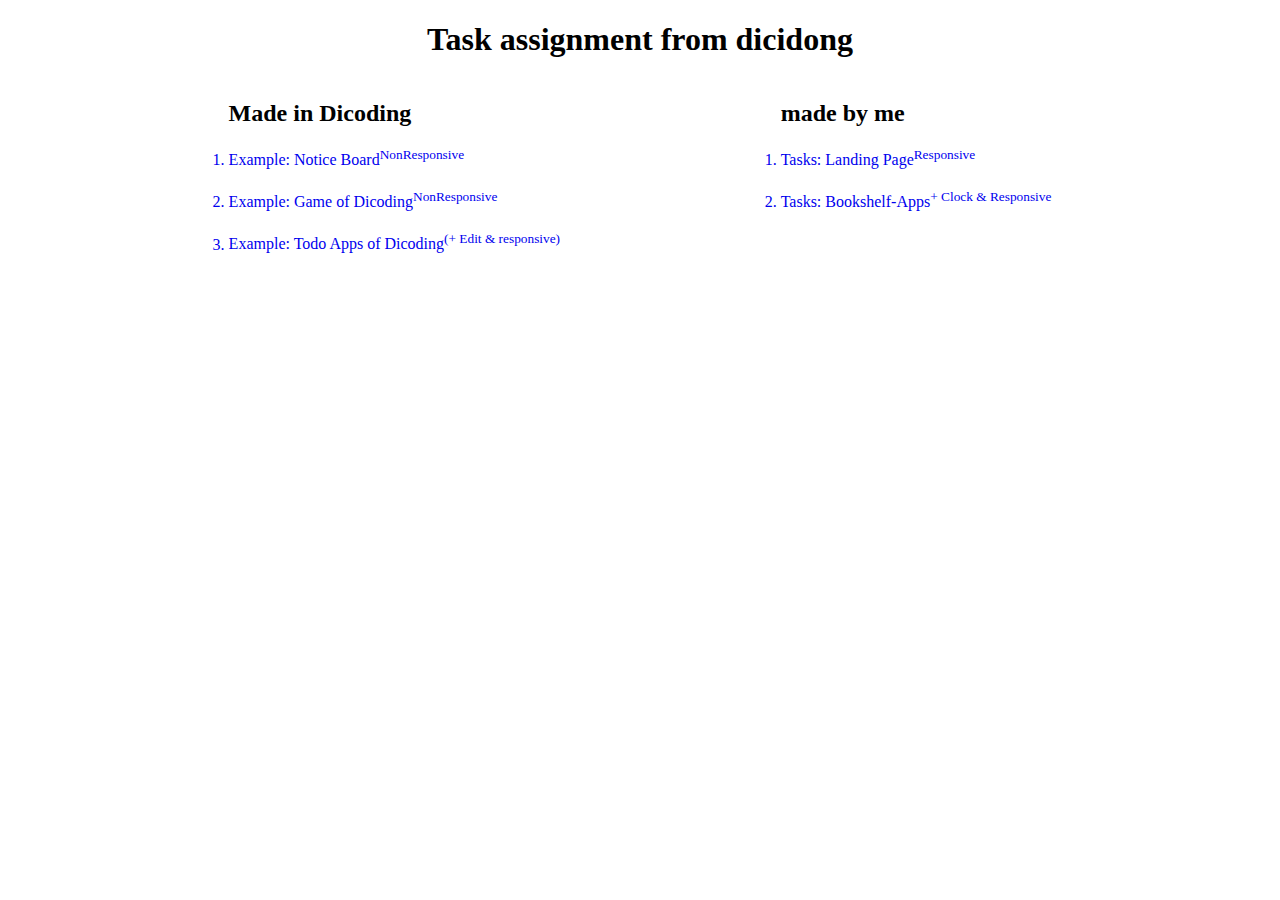
<file: index.html>
<!DOCTYPE html>
<html lang="en">
  <head>
    <meta charset="UTF-8" />
    <meta http-equiv="X-UA-Compatible" content="IE=edge" />
    <meta name="viewport" content="width=device-width, initial-scale=1.0" />
    <style>
      body > h1 {
        text-align: center;
      }
      .container {
        display: flex;
        justify-content: space-evenly;
      }
      ol {
        display: flex;
        flex-direction: column;
        gap: 20px;
        padding: 0;
      }
      a {
        text-decoration: none;
      }
      sup {
        font-size: smaller;
      }
    </style>
    <title>Dicoding</title>
  </head>
  <body>
    <h1>Task assignment from dicidong</h1>
    <div class="container">
      <div>
        <h2>Made in Dicoding</h2>

        <ol>
          <a href="./webStorageJSON/" target="_blank"
            ><li>Example: Notice Board<sup>NonResponsive</sup></li></a
          >
          <a href="./webStorageGame/" target="_blank"
            ><li>Example: Game of Dicoding<sup>NonResponsive</sup></li></a
          >
          <a href="./todoapps/index.html" target="_blank"
            ><li>
              Example: Todo Apps of Dicoding<sup>(+ Edit & responsive)</sup>
            </li></a
          >
        </ol>
      </div>
      <div>
        <h2>made by me</h2>
        <ol>
          <a href="./facebook/index.html" target="_blank">
            <li>Tasks: Landing Page<sup>Responsive</sup></li>
          </a>
          <a href="./Bookshelf-Apps/index.html" target="_blank">
            <li>Tasks: Bookshelf-Apps<sup>+ Clock & Responsive</sup></li>
          </a>
        </ol>
      </div>
    </div>
  </body>
</html>
</file>
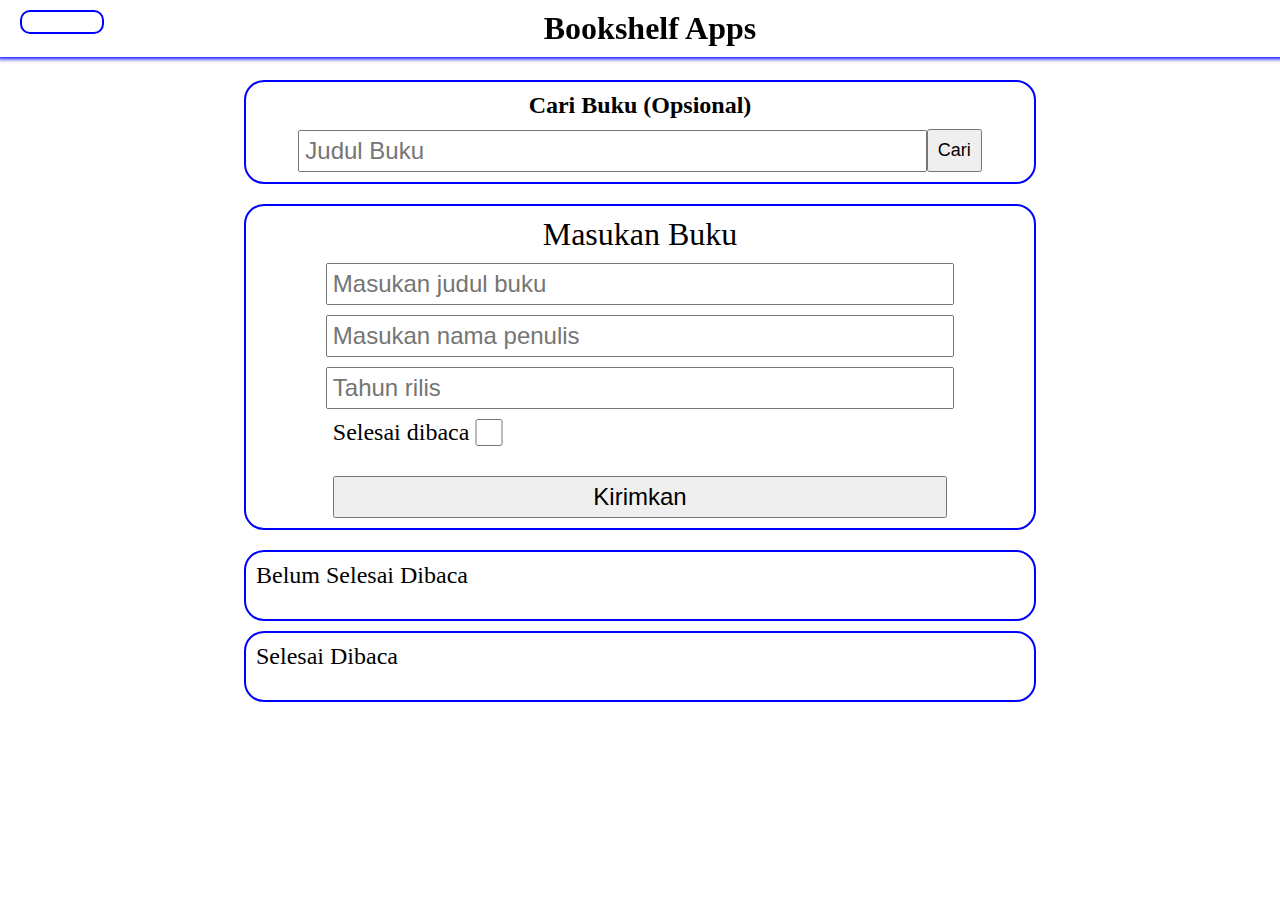
<file: Bookshelf-Apps/index.html>
<!DOCTYPE html>
<html lang="en">
  <head>
    <meta charset="UTF-8" />
    <meta http-equiv="X-UA-Compatible" content="IE=edge" />
    <meta name="viewport" content="width=device-width, initial-scale=1.0" />
    <title>Bookshelf Apps</title>
    <link rel="stylesheet" href="./style.css" />
    <link rel="stylesheet" href="./responsive.css" />
    <script src="./script.js"></script>
  </head>
  <body>
    <div id="root"></div>
  </body>
</html>
</file>
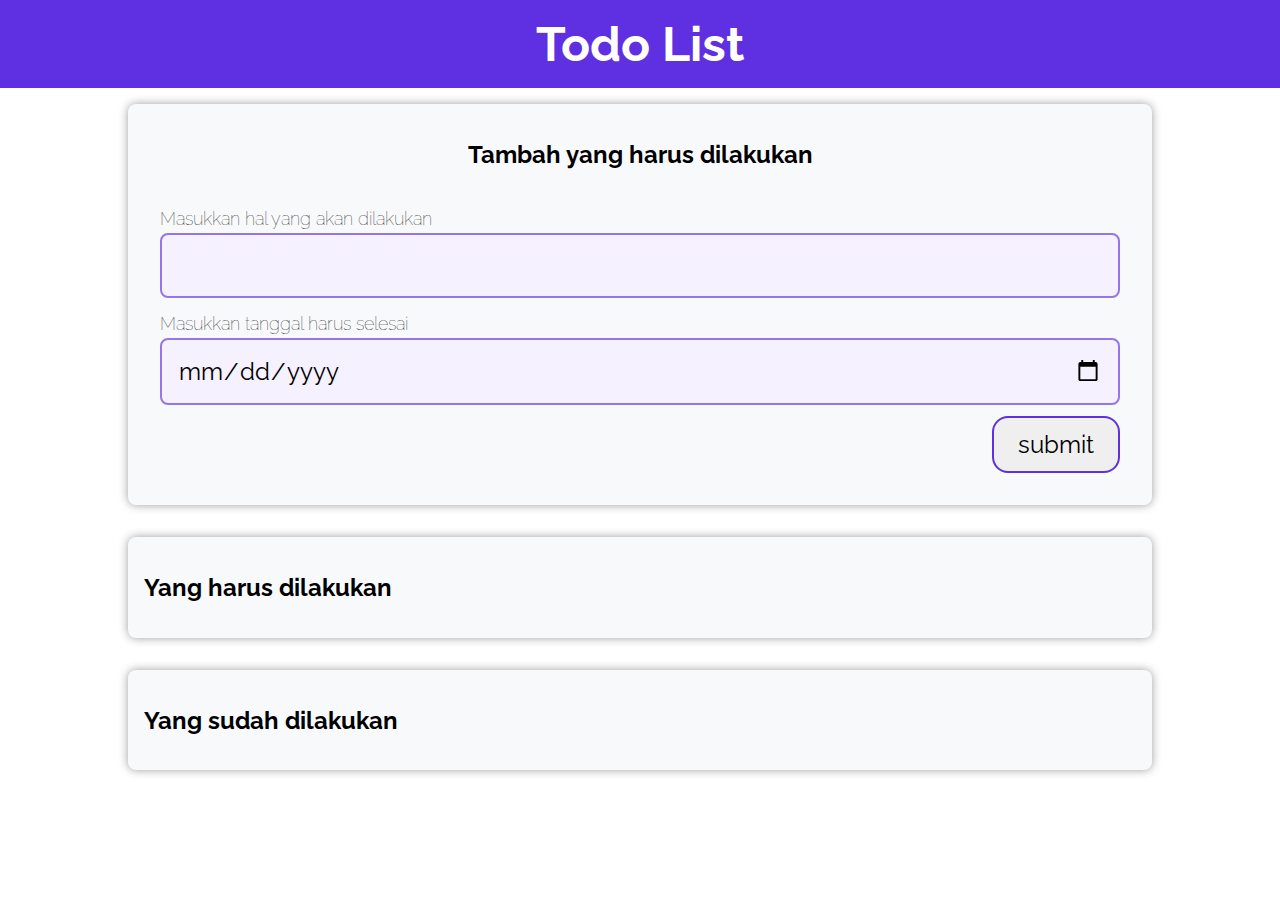
<file: todoapps/index.html>
<!DOCTYPE html>
<html lang="en">
  <head>
    <meta charset="UTF-8" />
    <meta http-equiv="X-UA-Compatible" content="IE=edge" />
    <meta name="viewport" content="width=device-width, initial-scale=1.0" />
    <title>Todo Apps</title>
    <link rel="stylesheet" href="./style.css" />
  </head>

  <body>
    <header>
      <h1>Todo List</h1>
    </header>

    <div class="wrapper">
      <div class="container bg-white shadow" id="add-todo">
        <h2 class="container-header text-center">
          Tambah yang harus dilakukan
        </h2>
        <form class="form" action="#" id="form">
          <div class="form-group form-title">
            <label for="title">Masukkan hal yang akan dilakukan</label>
            <input type="text" id="title" name="title" required />
          </div>
          <div class="form-group form-title">
            <label for="date">Masukkan tanggal harus selesai</label>
            <input type="date" id="date" name="date" required />
          </div>
          <div class="box-button">
            <button
              type="submit"
              value="Submit"
              name="Submit"
              class="btn-submit"
            >
              submit
            </button>
          </div>
        </form>
      </div>
    </div>
    <div class="box">
      <div class="container">
        <h2 class="container-header">Yang harus dilakukan</h2>
        <div class="list-item" id="todos"></div>
      </div>
      <div class="container">
        <h2 class="container-header">Yang sudah dilakukan</h2>
        <div class="list-item" id="completed-todos"></div>
      </div>
    </div>
    <script src="./script.js"></script>
  </body>
</html>
</file>
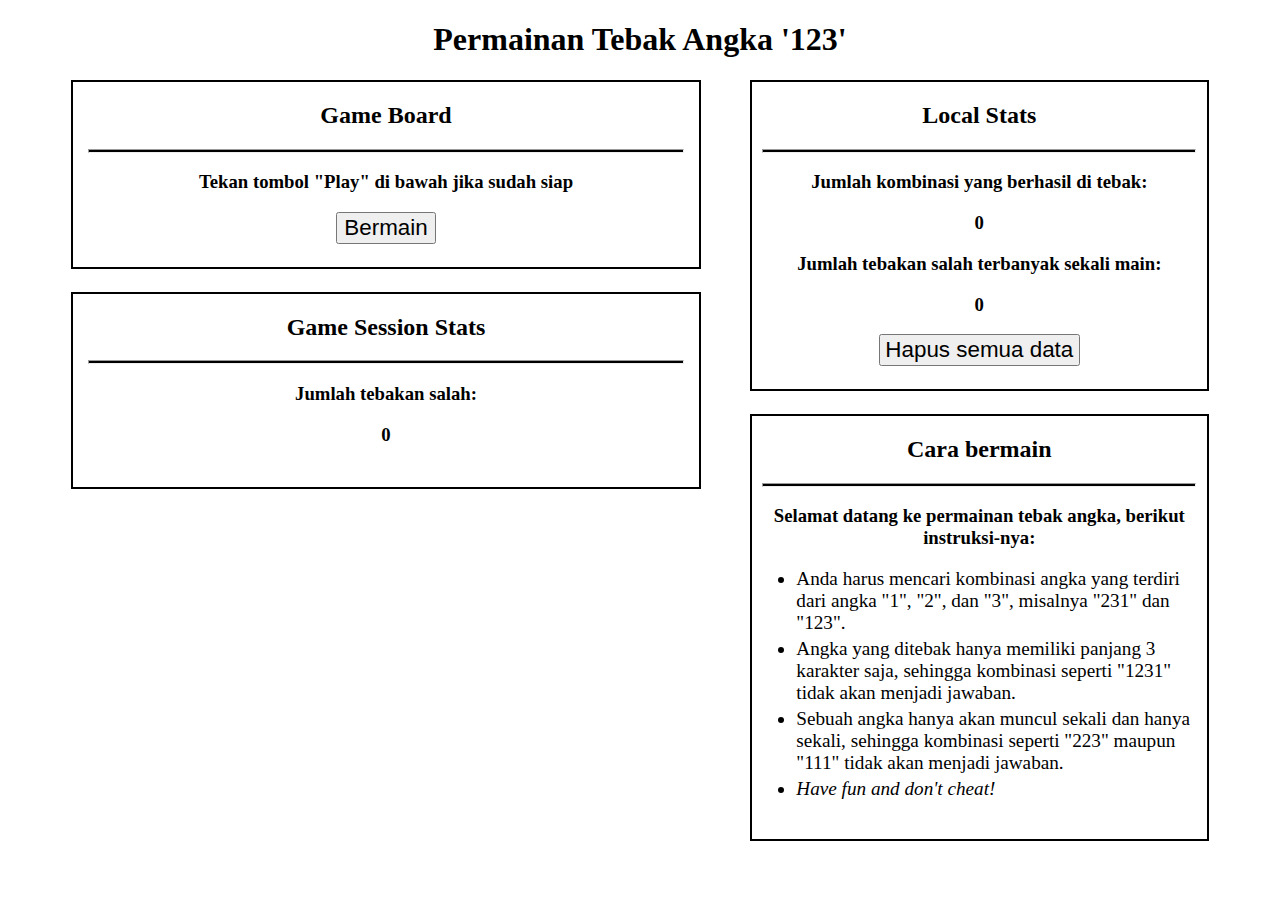
<file: webStorageGame/index.html>
<!DOCTYPE html>
<html>
  <head>
    <title>Web Storage Game</title>
    <style>
      hr {
        height: 2px;
        color: black;
        background-color: black;
        width: 95%;
      }

      li {
        margin-top: 1%;
        margin-bottom: 1%;
        font-size: 120%;
      }

      .contents {
        margin-left: 5%;
        margin-right: 5%;
      }

      .child-content {
        border: 2px solid black;
        padding-bottom: 2%;
        margin-bottom: 1%;
      }

      .button {
        padding-left: 1%;
        padding-right: 1%;
        font-size: 140%;
      }

      .answer-button {
        margin-left: 2%;
        margin-right: 2%;
        padding: 2%;
        font-size: 140%;
        width: 12%;
      }

      #total-stats {
        float: right;
        width: 40%;
        height: 50%;
      }

      #gameboard {
        float: left;
        width: 55%;
        height: 40%;
      }

      #session-stats {
        float: left;
        margin-top: 1%;
        width: 55%;
      }

      #instructions {
        float: right;
        margin-top: 1%;
        width: 40%;
      }

      #instructions-list {
        margin-left: 1%;
        margin-right: 1%;
      }
    </style>
  </head>
  <body>
    <h1 align="center">Permainan Tebak Angka '123'</h1>
    <div class="contents">
      <div class="child-content" id="total-stats" align="center">
        <h2>Local Stats</h2>
        <hr />
        <div id="all-local-stats">
          <div class="local-stat-item">
            <h3>Jumlah kombinasi yang berhasil di tebak:</h3>
            <h3 id="local-total-victory-field"></h3>
          </div>
          <div class="local-stat-item">
            <h3>Jumlah tebakan salah terbanyak sekali main:</h3>
            <h3 id="local-maximum-attempt-field"></h3>
          </div>
          <button class="button" id="destroy-data-button">
            Hapus semua data
          </button>
        </div>
      </div>

      <div class="child-content" id="gameboard" align="center">
        <h2>Game Board</h2>
        <hr />
        <div id="before-game-display">
          <h3>Tekan tombol "Play" di bawah jika sudah siap</h3>
          <button class="button" id="play-button">Bermain</button>
        </div>
        <div id="during-game-display" hidden>
          <h3>Silahkan menebak angka!</h3>
          <h3>Jawaban Anda:</h3>
          <h1>
            "<u><span id="session-user-answer-field"></span></u>"
          </h1>
          <button class="answer-button" id="answer-1-button">1</button>
          <button class="answer-button" id="answer-2-button">2</button>
          <button class="answer-button" id="answer-3-button">3</button>
          <h3>
            "<span id="session-user-wrong-answer-field"></span>" bukanlah
            jawabannya...
          </h3>
          <br /><br />
        </div>
        <div id="after-game-display" hidden>
          <h3>Selamat tebakan Anda benar!</h3>
          <h3>Jawabannya adalah:</h3>
          <h1>"<span id="session-true-answer-field"></span>"</h1>
          <h3><i></i>Refresh halaman ini untuk mencoba lagi</h3>
        </div>
      </div>

      <div class="child-content" id="session-stats" align="center">
        <h2>Game Session Stats</h2>
        <hr />
        <div id="all-session-stats">
          <div class="session-stat-item">
            <h3>Jumlah tebakan salah:</h3>
            <h3 id="session-user-attempts-amount-field"></h3>
          </div>
        </div>
      </div>

      <div class="child-content" id="instructions">
        <h2 align="center">Cara bermain</h2>
        <hr />
        <h3 align="center">
          Selamat datang ke permainan tebak angka, berikut instruksi-nya:
        </h3>
        <ul id="instructions-list" align="left">
          <li>
            Anda harus mencari kombinasi angka yang terdiri dari angka "1", "2",
            dan "3", misalnya "231" dan "123".
          </li>
          <li>
            Angka yang ditebak hanya memiliki panjang 3 karakter saja, sehingga
            kombinasi seperti "1231" tidak akan menjadi jawaban.
          </li>
          <li>
            Sebuah angka hanya akan muncul sekali dan hanya sekali, sehingga
            kombinasi seperti "223" maupun "111" tidak akan menjadi jawaban.
          </li>
          <li><i>Have fun and don't cheat!</i></li>
        </ul>
      </div>
    </div>
    <script>
      //inisialiasi variabel untuk menampung elemen dokumen
      const localTotalVictoryField = document.getElementById(
        "local-total-victory-field"
      );
      const localMaximumAttemptField = document.getElementById(
        "local-maximum-attempt-field"
      );
      const destroyDataButton = document.getElementById("destroy-data-button");
      const playButton = document.getElementById("play-button");
      const beforeGameDisplay = document.getElementById("before-game-display");
      const duringGameDisplay = document.getElementById("during-game-display");
      const afterGameDisplay = document.getElementById("after-game-display");
      const answerButton1 = document.getElementById("answer-1-button");
      const answerButton2 = document.getElementById("answer-2-button");
      const answerButton3 = document.getElementById("answer-3-button");
      const sessionUserAnswerField = document.getElementById(
        "session-user-answer-field"
      );
      const sessionUserWrongAnswerField = document.getElementById(
        "session-user-wrong-answer-field"
      );
      const sessionTrueAnswerField = document.getElementById(
        "session-true-answer-field"
      );
      const sessionUserAttemptsField = document.getElementById(
        "session-user-attempts-amount-field"
      );

      //inisialisasi fungsi untuk menghasilkan jawaban permainan
      function getAnswer() {
        let answer = "123".split("");
        for (let i = 0; i < answer.length; i++) {
          let j = Math.floor(Math.random() * (i + 1));
          let tmp = answer[i];
          answer[i] = answer[j];
          answer[j] = tmp;
        }
        return answer.join("");
      }

      //inisialiasi key untuk session storage
      const sessionAnswerKey = "SESSION_ANSWER";
      const sessionUserAttemptsKey = "SESSION_USER_ATTEMPTS";

      //inisialisasi key untuk local storage
      const localTotalVictoryKey = "LOCAL_TOTAL_VICTORIES_PLAYED";
      const localMaximumAttemptsKey = "LOCAL_MAXIMUM_ATTEMPTS";

      window.addEventListener("load", function () {
        if (typeof Storage !== "undefined") {
          // inisiliasi semua item web storage yang kita akan gunakan jika belum ada
          if (sessionStorage.getItem(sessionAnswerKey) === null) {
            sessionStorage.setItem(sessionAnswerKey, "");
          }
          if (sessionStorage.getItem(sessionUserAttemptsKey) === null) {
            sessionStorage.setItem(sessionUserAttemptsKey, 0);
          }
          if (localStorage.getItem(localTotalVictoryKey) === null) {
            localStorage.setItem(localTotalVictoryKey, 0);
          }
          if (localStorage.getItem(localMaximumAttemptsKey) === null) {
            localStorage.setItem(localMaximumAttemptsKey, 0);
          }
        } else {
          alert("Browser yang Anda gunakan tidak mendukung Web Storage");
        }
        // inisialiasi semua nilai field pada dokumen yang menggunakan nilai dari web storage
        sessionUserAttemptsField.innerText = sessionStorage.getItem(
          sessionUserAttemptsKey
        );
        localTotalVictoryField.innerText =
          localStorage.getItem(localTotalVictoryKey);
        localMaximumAttemptField.innerText = localStorage.getItem(
          localMaximumAttemptsKey
        );
      });

      playButton.addEventListener("click", function () {
        sessionStorage.setItem(sessionAnswerKey, getAnswer());
        beforeGameDisplay.setAttribute("hidden", true);
        duringGameDisplay.removeAttribute("hidden");
      });

      answerButton1.addEventListener("click", function () {
        sessionUserAnswerField.innerText += "1";
        if (sessionUserAnswerField.innerText.length == 3) {
          checkAnswer(sessionUserAnswerField.innerText);
        }
      });

      answerButton2.addEventListener("click", function () {
        sessionUserAnswerField.innerText += "2";
        if (sessionUserAnswerField.innerText.length == 3) {
          checkAnswer(sessionUserAnswerField.innerText);
        }
      });

      answerButton3.addEventListener("click", function () {
        sessionUserAnswerField.innerText += "3";
        if (sessionUserAnswerField.innerText.length == 3) {
          checkAnswer(sessionUserAnswerField.innerText);
        }
      });

      function checkAnswer(userGuess) {
        const answer = sessionStorage.getItem(sessionAnswerKey);
        if (userGuess == answer) {
          duringGameDisplay.setAttribute("hidden", true);
          afterGameDisplay.removeAttribute("hidden");
          sessionTrueAnswerField.innerText = answer;
          updateScore();
        } else {
          const previousAttemptAmount = parseInt(
            sessionStorage.getItem(sessionUserAttemptsKey)
          );
          sessionStorage.setItem(
            sessionUserAttemptsKey,
            previousAttemptAmount + 1
          );
          sessionUserAttemptsField.innerText = sessionStorage.getItem(
            sessionUserAttemptsKey
          );
          sessionUserAnswerField.innerText = "";
          sessionUserWrongAnswerField.innerText = userGuess;
        }
      }

      function updateScore() {
        const sessionAttemptsValue = parseInt(
          sessionStorage.getItem(sessionUserAttemptsKey)
        );
        const localAttemptsValue = parseInt(
          localStorage.getItem(localMaximumAttemptsKey)
        );
        if (sessionAttemptsValue > localAttemptsValue) {
          localStorage.setItem(localMaximumAttemptsKey, sessionAttemptsValue);
          localMaximumAttemptField.innerText = sessionAttemptsValue;
        }
        const previousTotalVictoryAmount = parseInt(
          localStorage.getItem(localTotalVictoryKey)
        );
        localStorage.setItem(
          localTotalVictoryKey,
          previousTotalVictoryAmount + 1
        );
        localTotalVictoryField.innerText =
          localStorage.getItem(localTotalVictoryKey);
      }

      window.addEventListener("beforeunload", function () {
        sessionUserAnswerField.innerText = "";
        sessionUserWrongAnswerField.innerText = "";
        sessionStorage.setItem(sessionUserAttemptsKey, 0);
        sessionUserAttemptsField.innerText = sessionStorage.getItem(
          sessionUserAttemptsKey
        );
      });

      destroyDataButton.addEventListener("click", function () {
        sessionStorage.removeItem(sessionAnswerKey);
        sessionStorage.removeItem(sessionUserAttemptsKey);
        localStorage.removeItem(localTotalVictoryKey);
        localStorage.removeItem(localMaximumAttemptsKey);
        alert("Mohon me-refresh halaman ini kembali");
      });
    </script>
  </body>
</html>
</file>
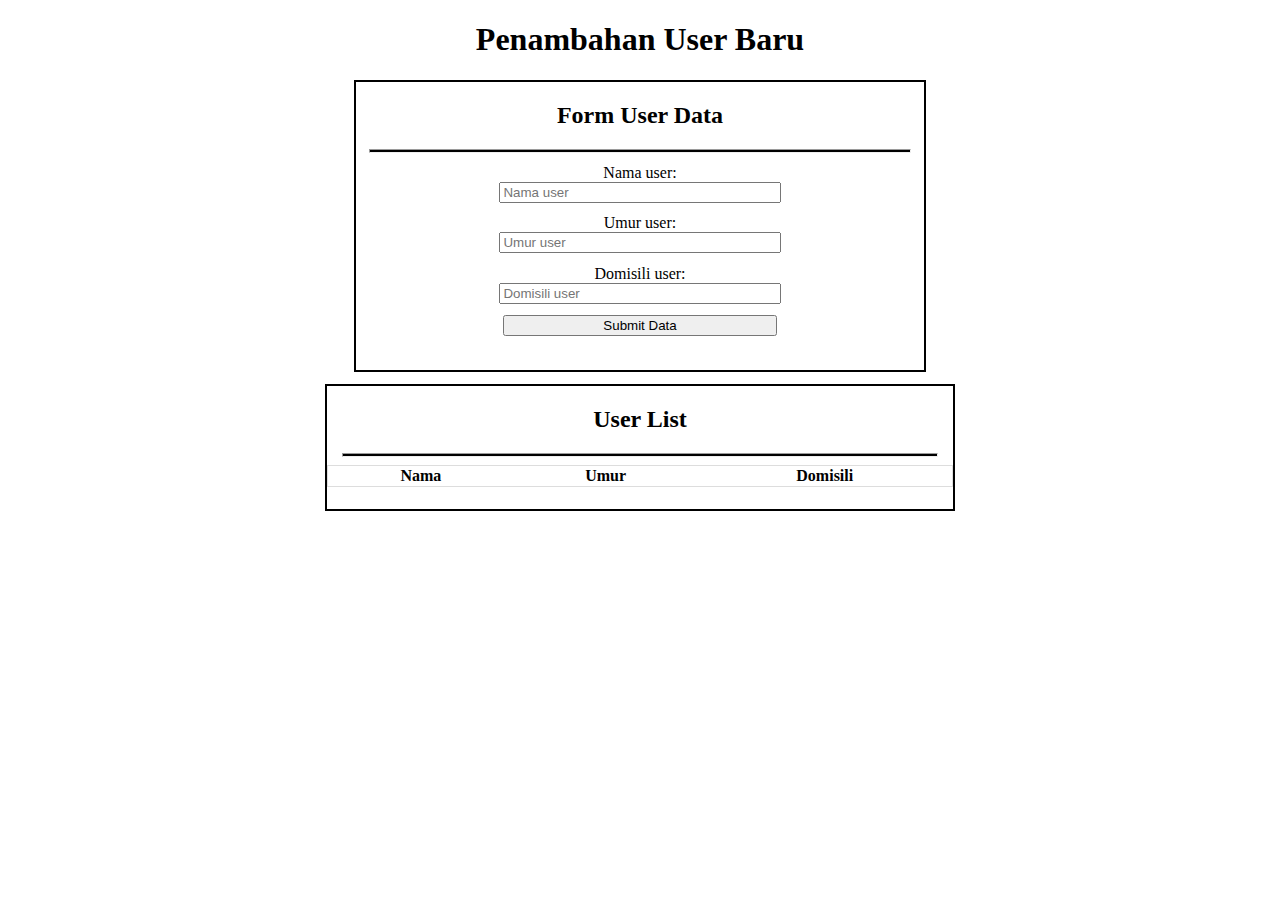
<file: webStorageJSON/index.html>
<!DOCTYPE html>
<html>
  <head>
    <title>Web Storage JSON</title>
    <style>
      hr {
        height: 2px;
        color: black;
        background-color: black;
        width: 95%;
      }

      table {
        border-collapse: collapse;
        border-spacing: 0;
        width: 100%;
        border: 1px solid #ddd;
      }

      .contents {
        margin-left: 5%;
        margin-right: 5%;
      }

      .child-content {
        border: 2px solid black;
        padding-bottom: 2%;
        margin-bottom: 1%;
      }

      .form-element {
        margin: 2%;
      }

      #user-form {
        width: 50%;
        height: 40%;
      }

      #user-list {
        margin-top: 1%;
        width: 55%;
      }

      #instructions-list {
        margin-left: 1%;
        margin-right: 1%;
      }
      /* Ganti #umur dengan ID elemen input Anda */
      #umur::-webkit-inner-spin-button,
      #umur::-webkit-outer-spin-button {
        -webkit-appearance: none;
        margin: 0;
      }
      input {
        width: 50%;
      }
    </style>
  </head>
  <body>
    <h1 align="center">Penambahan User Baru</h1>
    <div class="contents" align="center">
      <div class="child-content" id="user-form">
        <h2>Form User Data</h2>
        <hr />
        <form id="form-data-user">
          <div class="form-element">
            <label for="nama">Nama user:</label><br />
            <input
              id="nama"
              type="text"
              name="nama"
              placeholder="Nama user"
              value=""
              minlength="3"
              maxlength="20"
              required
            /><br />
          </div>
          <div class="form-element">
            <label for="umur">Umur user:</label><br />
            <input
              id="umur"
              type="number"
              name="umur"
              placeholder="Umur user"
              value=""
              min="1"
              max="2"
              required
            /><br />
          </div>
          <div class="form-element">
            <label for="domisili">Domisili user:</label><br />
            <input
              id="domisili"
              type="text"
              name="domisili"
              placeholder="Domisili user"
              value=""
              minlength="3"
              maxlength="10"
              required
            /><br />
          </div>
          <div class="form-element">
            <input id="submitButton" type="submit" value="Submit Data" />
          </div>
        </form>
      </div>
      <div class="child-content" id="user-list">
        <h2>User List</h2>
        <hr />
        <table id="user-list-table">
          <thead>
            <tr>
              <th>Nama</th>
              <th>Umur</th>
              <th>Domisili</th>
            </tr>
          </thead>
          <tbody id="user-list-detail" align="center"></tbody>
        </table>
      </div>
    </div>
    <script>
      const storageKey = "STORAGE_KEY";
      const submitAction = document.getElementById("form-data-user");

      function checkForStorage() {
        return typeof Storage !== "undefined";
      }

      function putUserList(data) {
        if (checkForStorage()) {
          let userData = [];
          if (localStorage.getItem(storageKey) !== null) {
            userData = JSON.parse(localStorage.getItem(storageKey));
          }

          userData.unshift(data);
          if (userData.length > 5) {
            userData.pop();
          }

          localStorage.setItem(storageKey, JSON.stringify(userData));
        }
      }

      function getUserList() {
        if (checkForStorage()) {
          return JSON.parse(localStorage.getItem(storageKey)) || [];
        } else {
          return [];
        }
      }

      function renderUserList() {
        const userData = getUserList();
        const userList = document.querySelector("#user-list-detail");

        userList.innerHTML = "";
        for (let user of userData) {
          let row = document.createElement("tr");
          row.innerHTML = "<td>" + user.nama + "</td>";
          row.innerHTML += "<td>" + user.umur + "</td>";
          row.innerHTML += "<td>" + user.domisili + "</td>";

          userList.appendChild(row);
        }
      }

      submitAction.addEventListener("submit", function (event) {
        const inputNama = document.getElementById("nama").value;
        const inputUmur = document.getElementById("umur").value;
        const inputDomisili = document.getElementById("domisili").value;
        const newUserData = {
          nama: inputNama,
          umur: inputUmur,
          domisili: inputDomisili,
        };

        putUserList(newUserData);
        renderUserList();
      });

      window.addEventListener("load", function () {
        if (checkForStorage) {
          if (localStorage.getItem(storageKey) !== null) {
            renderUserList();
          }
        } else {
          alert("Browser yang Anda gunakan tidak mendukung Web Storage");
        }
      });
    </script>
  </body>
</html>
</file>
<file: Bookshelf-Apps/style.css>
* {
  padding: 0;
  margin: 0 auto;
  max-width: 1800px;
}

#nav {
  position: fixed;
  top: 0;
  width: 100%;
  backdrop-filter: blur(5px);
  background-color: rgba(255, 255, 255, 0.8);
}
#nav:target {
  transform: translateY(-50vh);
  transition: transform 0.5s ease-in-out;
}

#clock {
  position: fixed;
  top: 10px;
  left: 20px;
  border: 2px solid blue;
  border-radius: 10px;
  padding: 10px;
  width: 60px;
  transition: 0.5s;
  cursor: none;
  text-align: center;
}
#clock:hover {
  box-shadow: 0 0 4px red;
}

input[type="number"]::-webkit-inner-spin-button,
input[type="number"]::-webkit-outer-spin-button {
  -webkit-appearance: none;
  margin: 0;
}

#root {
  padding-top: 80px;
  padding-bottom: 50px;
  position: relative;
}
#root header {
  font-weight: 600;
  font-size: xx-large;
  text-align: center;
  box-shadow: 0 0 4px 2px blue;
  padding: 10px;
  margin-bottom: 20px;
}

.BoxShare {
  border: 2px solid blue;
  border-radius: 20px;
  display: flex;
  flex-direction: column;
  width: 60%;
  margin-bottom: 20px;
  padding: 10px;
}
.cariBuku {
  font-weight: 600;
  font-size: x-large;
  margin-bottom: 10px;
}
.formShare {
  width: 100%;
  text-align: center;
  align-items: center;
  display: flex;
  height: max-content;
}
#share {
  width: 80%;
  padding: 5px;
  font-size: x-large;
  outline: none;
  margin-right: 0;
}
.buttonCari {
  padding: 9px;
  margin-left: 0;
  font-size: large;
  cursor: pointer;
}

#form {
  text-align: center;
  font-size: xx-large;
  border: 2px solid blue;
  border-radius: 20px;
  display: flex;
  flex-direction: column;
  gap: 10px;
  width: 60%;
  padding: 10px;
  margin-bottom: 20px;
}
#judul,
#penulis,
#tahun {
  width: 80%;
  padding: 5px;
  font-size: x-large;
  outline: none;
}
.label-checkbox {
  text-align: start;
  margin: 0;
  padding: 0;
  cursor: pointer;
}
#checkbox {
  margin: 0;
  padding: 0;
  width: 40px;
  cursor: pointer;
}
#divCheckbox {
  display: flex;
  width: 80%;
  font-size: x-large;
}
#form button {
  width: 80%;
  padding: 5px;
  font-weight: 500;
  font-size: x-large;
  cursor: pointer;
  margin-top: 20px;
}

.combineText {
  margin-bottom: 20px;
  border: 2px solid blue;
  padding: 20px;
  border-radius: 20px;
  word-wrap: break-word;
}
.combineText:hover {
  transition: 0.5s;
  box-shadow: 0 0 8px red;
}

.divBelumSelesai {
  border: 2px solid blue;
  border-radius: 20px;
  width: 60%;
  padding: 10px;
  margin-bottom: 10px;
}
.divBelumSelesai p {
  font-size: x-large;
  margin-bottom: 20px;
}

#selesaiDibaca {
  border: 2px solid blue;
  border-radius: 20px;
  width: 60%;
  padding: 10px;
}
#selesaiDibaca p {
  font-size: x-large;
  margin-bottom: 20px;
}

.sudah-dibaca {
  background-color: aqua;
  margin-top: 10px;
  margin-right: 10px;
  padding: 5px;
  font-size: large;
  cursor: pointer;
  transition: 0.5s;
}
.sudah-dibaca:hover {
  background-color: rgb(31, 146, 164);
  color: white;
}

.hapus-buku {
  background-color: red;
  color: white;
  margin-top: 10px;
  margin-right: 10px;
  padding: 5px;
  font-size: large;
  cursor: pointer;
  transition: 0.5s;
}

.hapus-buku:hover {
  background-color: brown;
}
.belum-dibaca {
  background-color: aqua;
  padding: 5px;
  cursor: pointer;
  margin-top: 10px;
  margin-right: 10px;
  font-size: large;
  transition: 0.5s;
}

.belum-dibaca:hover {
  background-color: rgb(31, 146, 164);
  color: white;
}

.edit-buku {
  background-color: chartreuse;
  padding: 5px;
  cursor: pointer;
  margin-top: 10px;
  margin-right: 10px;
  font-size: large;
  transition: 0.5s;
}
.edit-buku:hover {
  background-color: green;
  color: white;
}
</file>
<file: Bookshelf-Apps/responsive.css>
@media screen and (min-width: 2000px) {
  #clock {
    display: none;
  }
}
@media screen and (max-width: 1000px) {
  .BoxShare {
    width: 80%;
  }
  #form {
    width: 80%;
  }
  .divBelumSelesai {
    width: 80%;
  }
  #selesaiDibaca {
    width: 80%;
  }
}
@media screen and (max-width: 800px) {
  .BoxShare {
    width: 90%;
  }
  #form {
    width: 90%;
  }
  .divBelumSelesai {
    width: 90%;
  }
  #selesaiDibaca {
    width: 90%;
  }
}
@media screen and (max-width: 700px) {
  #clock {
    display: none;
  }
}
</file>
<file: todoapps/style.css>
@import url("https://fonts.googleapis.com/css2?family=Raleway&display=swap");

* {
  box-sizing: border-box;
}

html,
body {
  font-family: Raleway, sans-serif;
  margin: 0;
  padding: 0;
  box-sizing: border-box;
}

header {
  background: #5f30e2;
  padding: 16px;
  color: white;
  font-size: x-large;
  text-align: center;
}
header > h1 {
  margin: 0;
}
.wrapper {
  display: flex;
  flex-direction: column;
  align-items: center;
}

.wrapper .container {
  width: 1024px;
  border-radius: 8px;
  margin: 16px;
  background: #f8f9fa;
  box-shadow: 0 0 10px rgb(159, 157, 157);
  padding: 16px;
  flex-grow: 1;
  height: fit-content;
}
.box {
  display: flex;
  flex-direction: column;
  align-items: center;
}
.box .container {
  width: 1024px;
  border-radius: 8px;
  margin: 16px;
  background: #f8f9fa;
  box-shadow: 0 0 10px rgb(159, 157, 157);
  padding: 16px;
  flex-grow: 1;
  height: fit-content;
}
.item {
  border-radius: 16px;
  margin-top: 16px;
  padding: 12px 24px 12px 24px;
  background: white;
  display: flex;
  align-items: center;
}
.item:hover {
  box-shadow: 0 0 10px rgb(159, 157, 157);
  transition: 0.9s;
}
.item > .inner h2 {
  margin-bottom: unset;
}

.item > .inner p {
  margin-top: 5px;
}

.form {
  display: flex;
  padding: 16px;
  flex-direction: column;
  height: 300px;
  border-radius: 16px;
}

.form-group {
  display: flex;
  flex-direction: column;
}

.form-group label {
  margin-bottom: 4px;
  font-size: 18px;
  font-weight: lighter;
}

.shadow {
  box-shadow: 0 5px 10px rgba(154, 160, 185, 0.05),
    0 15px 40px rgba(166, 173, 201, 0.2);
}

input[type="text"],
input[type="date"] {
  font-family: Raleway, sans-serif;
  background: #f5f1ff;
  border: 2px solid #9475ea;
  border-radius: 8px;
  padding: 16px;
  box-sizing: border-box;
  margin-bottom: 8px;
  font-size: 24px;
}

.btn-submit {
  width: fit-content;
  font-family: Raleway, sans-serif;
  border-radius: 16px;
  padding: 12px 24px;
  border: 2px solid #5f30e2;
  color: black;
  font-size: 24px;
  margin-top: auto;
  align-self: flex-end;
  cursor: pointer;
}

.btn-submit:hover {
  background: #5f30e2;
  color: white;
}

input[type="text"],
input[type="date"],
.btn-submit:focus {
  outline: none;
}

.text-center {
  text-align: center;
}

.form-title {
  margin: auto 0;
}

.check-button {
  width: 40px;
  height: 40px;

  background: url("../assets/check-outline.svg");
  background-size: contain;
  margin-left: auto;
  cursor: pointer;
  border: none;
}

.check-button:hover {
  background: url("../assets/check-solid.svg");
  background-size: contain;
}

.trash-button {
  width: 40px;
  height: 40px;

  background: url("../assets/trash-outline.svg");
  background-size: contain;
  margin-left: 16px;
  cursor: pointer;
  border: none;
}

.trash-button:hover {
  background: url("../assets/trash-fill.svg");
  background-size: contain;
}

.undo-button {
  width: 40px;
  height: 40px;

  background: url("../assets/undo-ouline.svg");
  background-size: contain;
  margin-left: auto;
  cursor: pointer;
  border: none;
}

.undo-button:hover {
  background: url("../assets/undo-ouline.svg");
  background-size: contain;
}

.check-button:focus,
.trash-button {
  outline: none;
}
.edit-button {
  width: 40px;
  height: 40px;
  background-color: #5f30e2;
  background: url("../assets/pen.png");
  background-size: contain;
  margin-left: 20px;
  cursor: pointer;
  border: none;
}

.edit-button:hover {
  background-color: #7f54f7;
  color: #f8f9fa;
  border-radius: 10px;
  background-size: contain;
}
#cancel-button {
  width: fit-content;
  font-family: Raleway, sans-serif;
  border-radius: 16px;
  padding: 12px 24px;
  border: 2px solid #5f30e2;
  color: black;
  font-size: 24px;
  margin-top: auto;
  align-self: flex-end;
  cursor: pointer;
}

#cancel-button:hover {
  background: #5f30e2;
  color: white;
}
.hidden {
  display: none;
}
@media only screen and (max-width: 1024px) {
  .wrapper {
    margin: 0;
  }

  .wrapper .container {
    width: 100%;
  }

  .list-item {
    width: 90%;
  }

  .form {
    width: 100%;
  }
  .box .container {
    width: 100%;
  }
}
.box-button {
  display: flex;
  justify-content: end;
}
.list-item {
  width: 100%;
}
</file>
